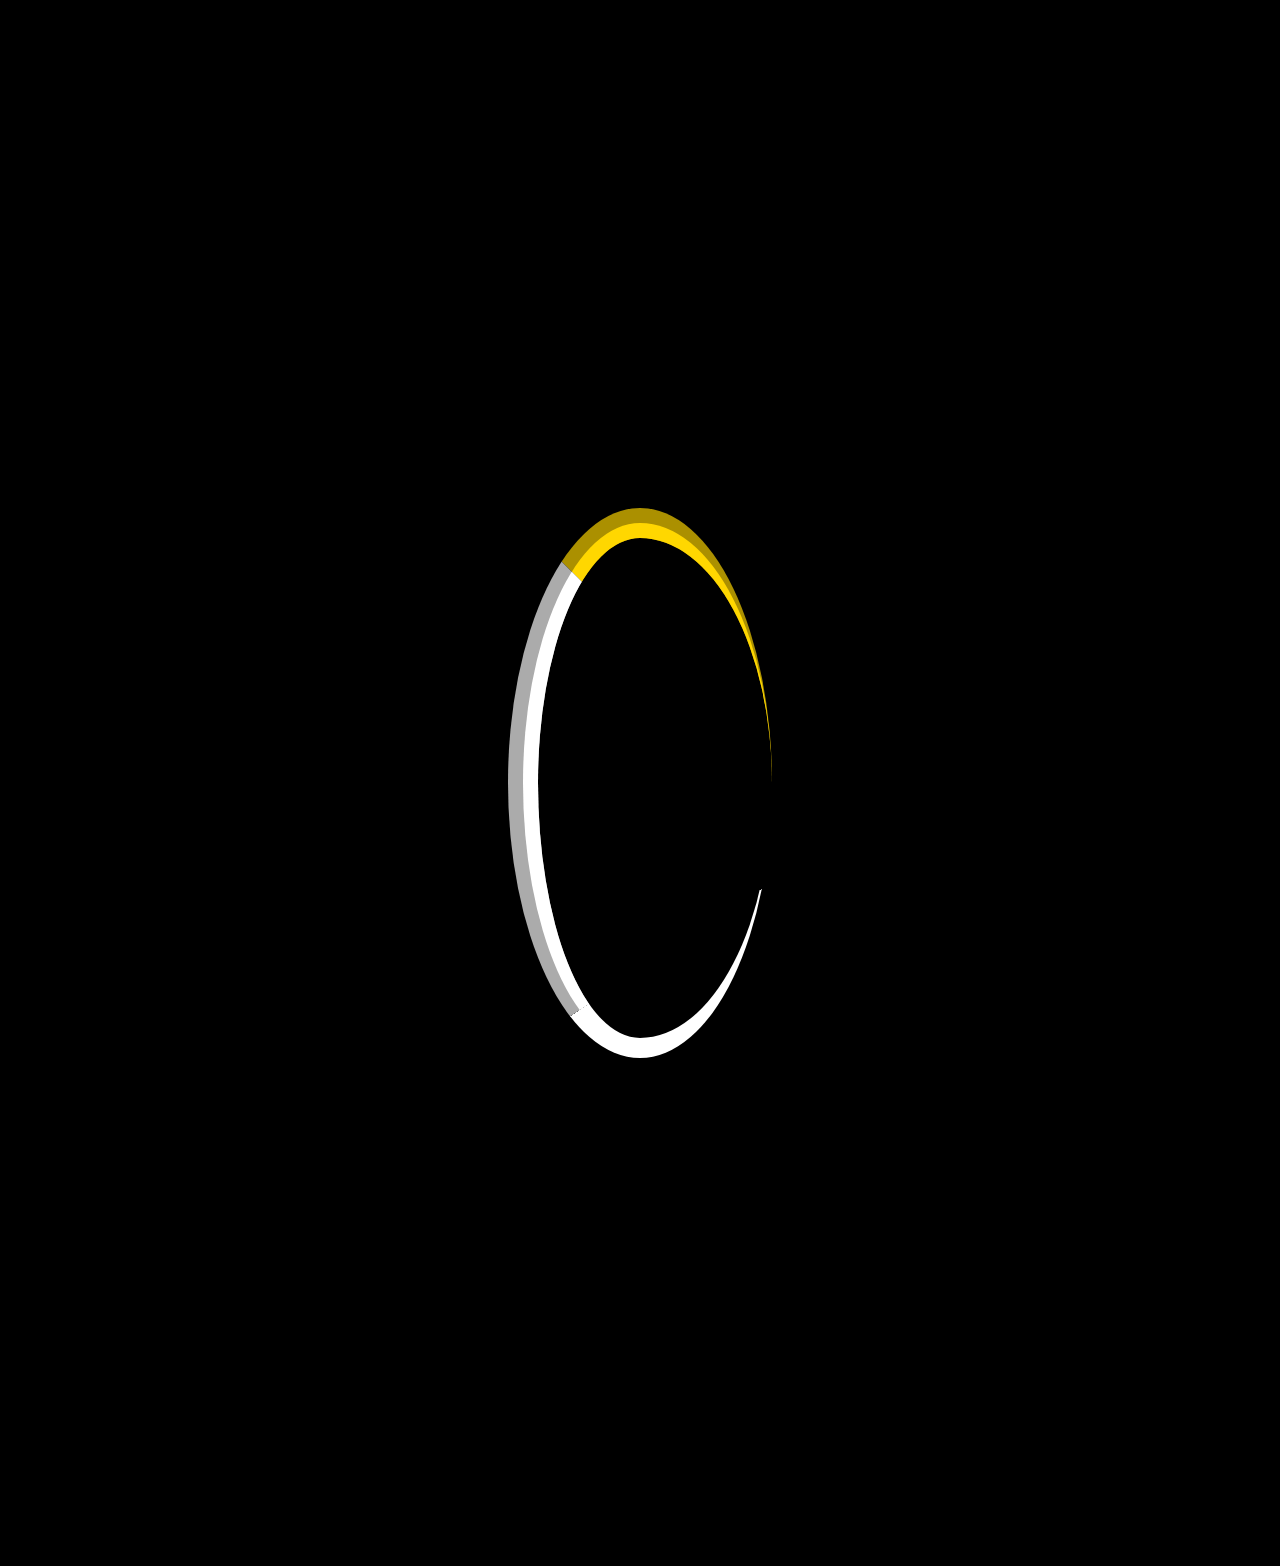
<file: Day1/loading.html>
<!DOCTYPE html>
<html lang="en">
<head>
    <meta charset="UTF-8">
    <meta name="viewport" content="width=device-width, initial-scale=1.0">
    <title>Document</title>
    <link rel="stylesheet" href="css/loading.css">
</head>
<body >
    <div class="wa">
<div class="naw"></div>
    </div>
</body>
</html>
</file>
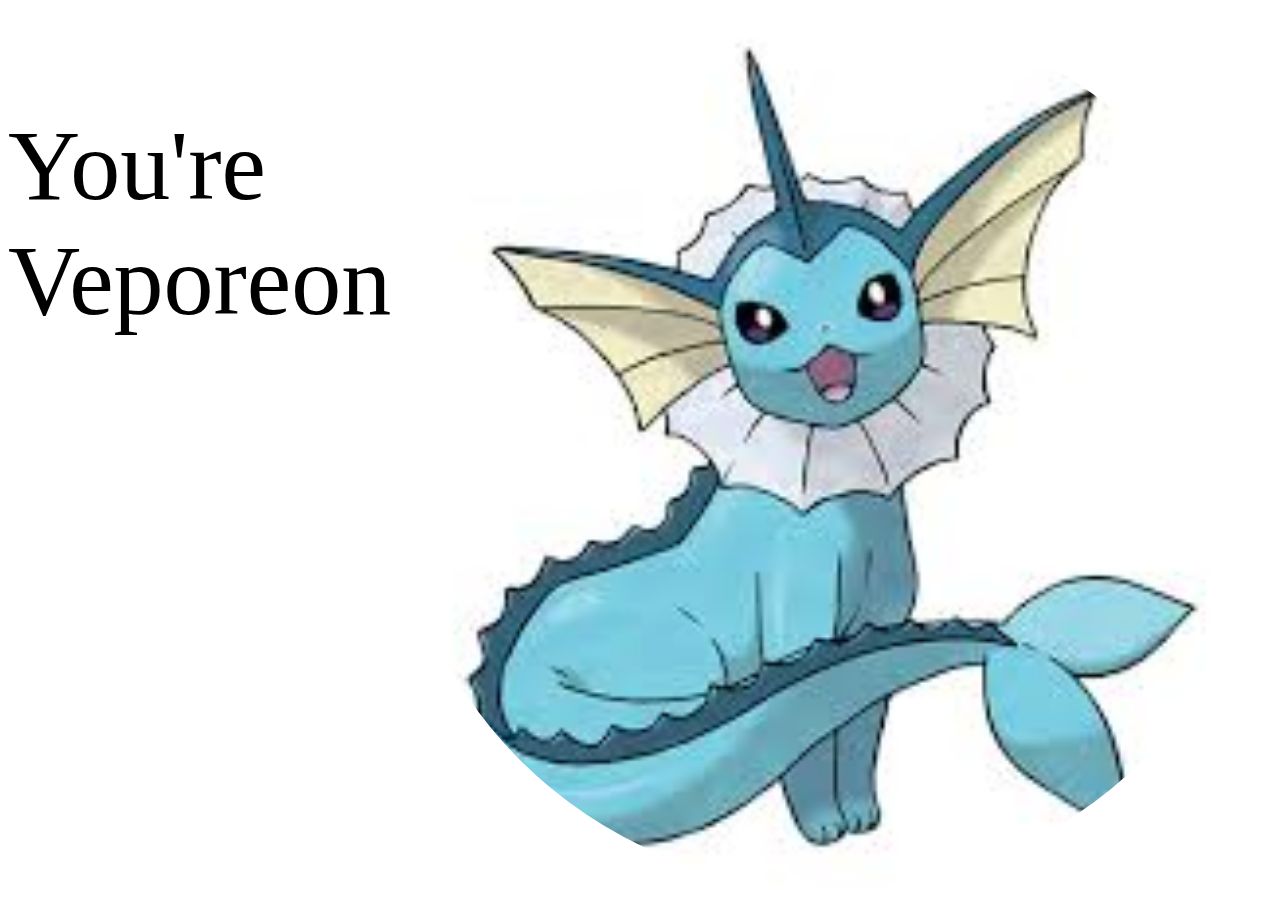
<file: Day1/rotate.html>
<!DOCTYPE html>
<html lang="en">
  <head>
    <meta charset="UTF-8" />
    <meta name="viewport" content="width=device-width, initial-scale=1.0" />
    <title>Document</title>
    <link rel="stylesheet" href="css/rotate.css" /> 
   
  </head>
  <body>
    <div class="ik">
      <div><p class="mas">You're Veporeon</p></div>

      <img
        class="dk"
        src="[data-uri]"
        alt="image"
      />
    </div>
  </body>
</html>
</file>
<file: Day1/css/loading.css>
*{
    background: #000;
}

.wa{
   display: flex;
justify-content: center;
    padding: 500px;
}
.naw{
    border: 30px groove white;
    height: 500px;
    width: 500px;
    border-radius: 100%;
    border-top: 30px groove gold;
    border-right: yellow;
    border-bottom: 20px solid white;
    animation: rotate 3s infinite;
}


@keyframes rotate {
    from {
      transform: rotate(0deg);
    }
    to {
      transform: rotate(360deg);
    }
  }
</file>
<file: Day1/css/rotate.css>
.ik {
    display: flex;
    justify-content: center;
  }
  .mas {
    font-size: 100px;
  }
  .pls {
    font-size: 10px;
  }
  .dk {
    border-radius: 100%;
    width: 2000px;
    animation: rotate 0.5s infinite linear;
  }

  @keyframes rotate {
    from {
      transform: rotate(0deg);
    }
    to {
      transform: rotate(360deg);
    }
  }
</file>
